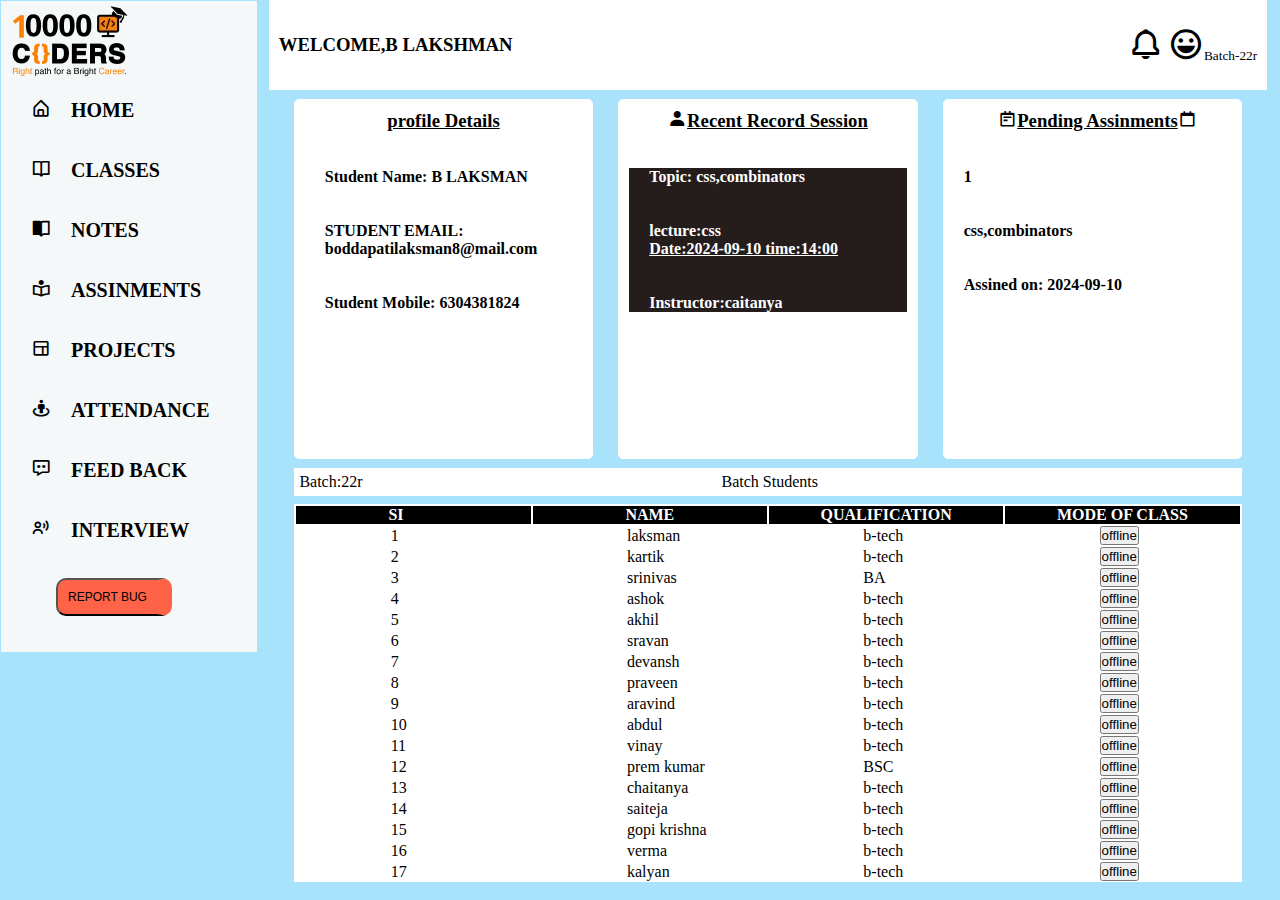
<file: index.html>
<!DOCTYPE html>
<html lang="en">
<head>
    <meta charset="UTF-8">
    <meta name="viewport" content="width=device-width, initial-scale=1.0">
    <title>Document</title>
 <link rel="stylesheet" href="https://unpkg.com/boxicons@2.1.4/css/boxicons.min.css">
    <style>
        *{
            padding: 0;
            margin: 0;
            box-sizing: border-box;
        }
        body{
            background-color: rgb(169,227,251);
            margin: 1px;
        }
        .container{ 
            position: fixed;
            width: 20%;
            text-decoration: none;
            padding-left: 10px;
            margin-right: 3px;
            background-color: rgb(244, 248, 248);
        }
        nav li a{
            text-decoration: none;
            color: black;
            font-size: 20px;
            font-weight: bold;
            margin-right: 3px;
            list-style-type: none;
            padding-left: 20px;
        }
        nav li{
            list-style-type: none;

        }
        header{
            display: flex;
            position:fixed;
            top: 0;
            left: 21%;
            z-index: 5;
            background-color: white;
            justify-content: space-between;
            width: 78%;
            height: 10%;
            align-items: center;
            padding: 0 10px;
            border-bottom: 5px;
            margin-bottom: 5px;
            position: fixed;
        }
        nav li a button{
            font-size: 12px; color: #000;
            border-right: 15px solid tomato;
            background-color: tomato;
            padding: 10px;
            border-radius: 10px;
            align-items: center;
            position: relative;
            left: 25px;
            border-radius: 10px;
        }
        .set{
            width: 78%;
            height: 40%;
            position: absolute ;
            top:11%;
            left:21%;
            display: flex;
            font-weight: bold;
            justify-content: space-evenly;
            margin-bottom: 5px;
        }
        #color{
            background-color: #251c1c;
            color: white;
        }
        .div1{
            width: 30%;
            height: 100%;
            border-radius: 5px;
            border: 1px solid white;
            padding: 10px;
            background-color: white;

        }
        .div2{
            width: 30%;
            height: 100%;
            border-radius: 5px;
            border: 1px solid white;
            padding: 10px;
            background-color: white;
        }
        .div3{
            width: 30%;
            height: 100%;
            border-radius: 5px;
            border: 1px solid white;
            padding: 10px;
            background-color: white;
        }
        h3{
            text-align: center;
        }
        .div1 p{
            padding-left: 20px;
        }
        .div2 p{
            padding-left: 20px;
        }
        .div3{
            padding-left: 20px;
        }
        .batch{
            position: absolute;
            left: 23%;
            width: 74%;
            top: 52%;
            background-color: white;
            text-align: left;
            display: flex;

        }
        .a{flex: 4; padding: 5px;}
        .b{flex: 5;padding: 5px}
        .frame{
            width: 74%;
            height: 42%;
            position: absolute;
            left: 23%;
            top: 56%;
            overflow: scroll;
            background-color: white;
            
        }
        .frame table{
            width: 100%;
        }
        .frame table td{
            width: 25%;
            padding-left: 10%;
        }
        .frame table th{
            background-color: #000;
            color: white;
        }
        .si{
            padding-right: 35px;
        }
    </style>
</head>
<body>
    <div>
    <div class="container">
        <img src="../10000coders-logo.webp"><br><br>
        <nav>
        <li><a href="./index.html"><i class='bx bx-home-alt'></i>&emsp;HOME</a></li><br><br>
        <li><a href="./classes.html"><i class='bx bx-book-open'></i>&emsp;CLASSES</a></li><br><br>
        <li><a href="#notes"><i class='bx bxs-book-open'></i>&emsp;NOTES</a></li><br><br>
        <li><a href="#assinments"><i class='bx bx-book-reader'>&emsp;</i>ASSINMENTS</a></li><br><br>
        <li><a href="#projects"><i class='bx bx-layout'></i>&emsp;PROJECTS</a></li><br><br>
        <li><a href="#attendance"><i class='bx bx-street-view'></i>&emsp;ATTENDANCE</a></li><br><br>
        <li><a href="#feed back"><i class='bx bx-message-dots' ></i>&emsp;FEED BACK</a></li><br><br>
        <li><a href="#interview"> <i class='bx bx-user-voice'></i>&emsp;INTERVIEW</a></li><br><br>
        <li><a href="#report bug"><BUTTON>REPORT BUG</BUTTON></a></li><br><br>
        </nav>
    </div>
    </div>
    <header>
        <h3>WELCOME,B LAKSHMAN</h3>
        <p><i class='bx bx-bell bx-md'></i>
        <i class='bx bx-happy-alt bx-md'></i><small>Batch-22r</small></p>
    </header>
    <section class="set">
        <div class="div1">
            <u><h3>profile Details</h3></u><br><br>
            <p>Student Name: B LAKSMAN</p><br><br>
            <p>STUDENT EMAIL: boddapatilaksman8@mail.com</p><br><br>
            <p>Student Mobile: 6304381824</p>

        </div>
        <div class="div2">
            <u><h3><i class='bx bxs-user'></i>Recent Record Session</h3><br><br></u>
            <div id="color">
            <p>Topic: css,combinators</p><br><br>
            <p>lecture:css</p>
            <p><u>Date:2024-09-10 time:14:00</u></p><br><br>
            <p>Instructor:caitanya</p>
            </div>
        </div>
        <div class="div3">
            <u><h3><i class='bx bx-notepad'></i>Pending Assinments<i class='bx bx-calendar-alt'></i></h3></u><br><br>
            <p>1</p><br><br>
            <p>css,combinators</p><br><br>
            <p>Assined on: 2024-09-10</p>
        </div>
    </section>
    <section class="batch">
        <div class="a">Batch:22r</div>
        <div class="b">Batch Students</div>
    </section>
    <div>
        <div class="frame">

    <table>
     <tr class="fix">
        <th class="si">SI</th>
        <th>NAME</th>
        <th>QUALIFICATION</th>
        <th>MODE OF CLASS</th>
     </tr>
     <tr>
        <td>1</td>
        <td>laksman</td>
        <td>b-tech</td>
        <td><button>offline</button></td>
     </tr>
     <tr>
        <td>2</td>
        <td>kartik</td>
        <td>b-tech</td>
        <td><button>offline</button></td>
     </tr>
     <tr>
        <td>3</td>
        <td>srinivas</td>
        <td>BA</td>
        <td><button>offline</button></td>
     </tr>
     <tr>
        <td>4</td>
        <td>ashok</td>
        <td>b-tech</td>
        <td><button>offline</button></td>
     </tr>
     <tr>
        <td>5</td>
        <td>akhil</td>
        <td>b-tech</td>
        <td><button>offline</button></td>
     </tr>
     <tr>
        <td>6</td>
        <td>sravan</td>
        <td>b-tech</td>
        <td><button>offline</button></td>
     </tr>
     <tr>
        <td>7</td>
        <td>devansh</td>
        <td>b-tech</td>
        <td><button>offline</button></td>
     </tr>
     <tr>
        <td>8</td>
        <td>praveen</td>
        <td>b-tech</td>
        <td><button>offline</button></td>
     </tr>
     <tr>
        <td>9</td>
        <td>aravind</td>
        <td>b-tech</td>
        <td><button>offline</button></td>
     </tr>
     <tr>
        <td>10</td>
        <td>abdul</td>
        <td>b-tech</td>
        <td><button>offline</button></td>
     </tr>
     <tr>
        <td>11</td>
        <td>vinay</td>
        <td>b-tech</td>
        <td><button>offline</button></td>
     </tr>
     <tr>
        <td>12</td>
        <td>prem kumar</td>
        <td>BSC</td>
        <td><button>offline</button></td>
     </tr>
     <tr>
        <td>13</td>
        <td>chaitanya</td>
        <td>b-tech</td>
        <td><button>offline</button></td>
     </tr>
     <tr>
        <td>14</td>
        <td>saiteja</td>
        <td>b-tech</td>
        <td><button>offline</button></td>
     </tr>
     <tr>
        <td>15</td>
        <td>gopi krishna</td>
        <td>b-tech</td>
        <td><button>offline</button></td>
     </tr>
     <tr>
        <td>16</td>
        <td>verma</td>
        <td>b-tech</td>
        <td><button>offline</button></td>
     </tr>
     <tr>
        <td>17</td>
        <td>kalyan</td>
        <td>b-tech</td>
        <td><button>offline</button></td>
     </tr>
     <tr>
        <td>18</td>
        <td>ganesh</td>
        <td>b-tech</td>
        <td><button>offline</button></td>
     </tr>
     <tr>
        <td>19</td>
        <td>praksh</td>
        <td>b-tech</td>
        <td><button>offline</button></td>
     </tr>
     <tr>
        <td>20</td>
        <td>prasanna</td>
        <td>b-tech</td>
        <td><button>offline</button></td>
     </tr>
    </table>
    </div>
   
</body>
</html>
</file>
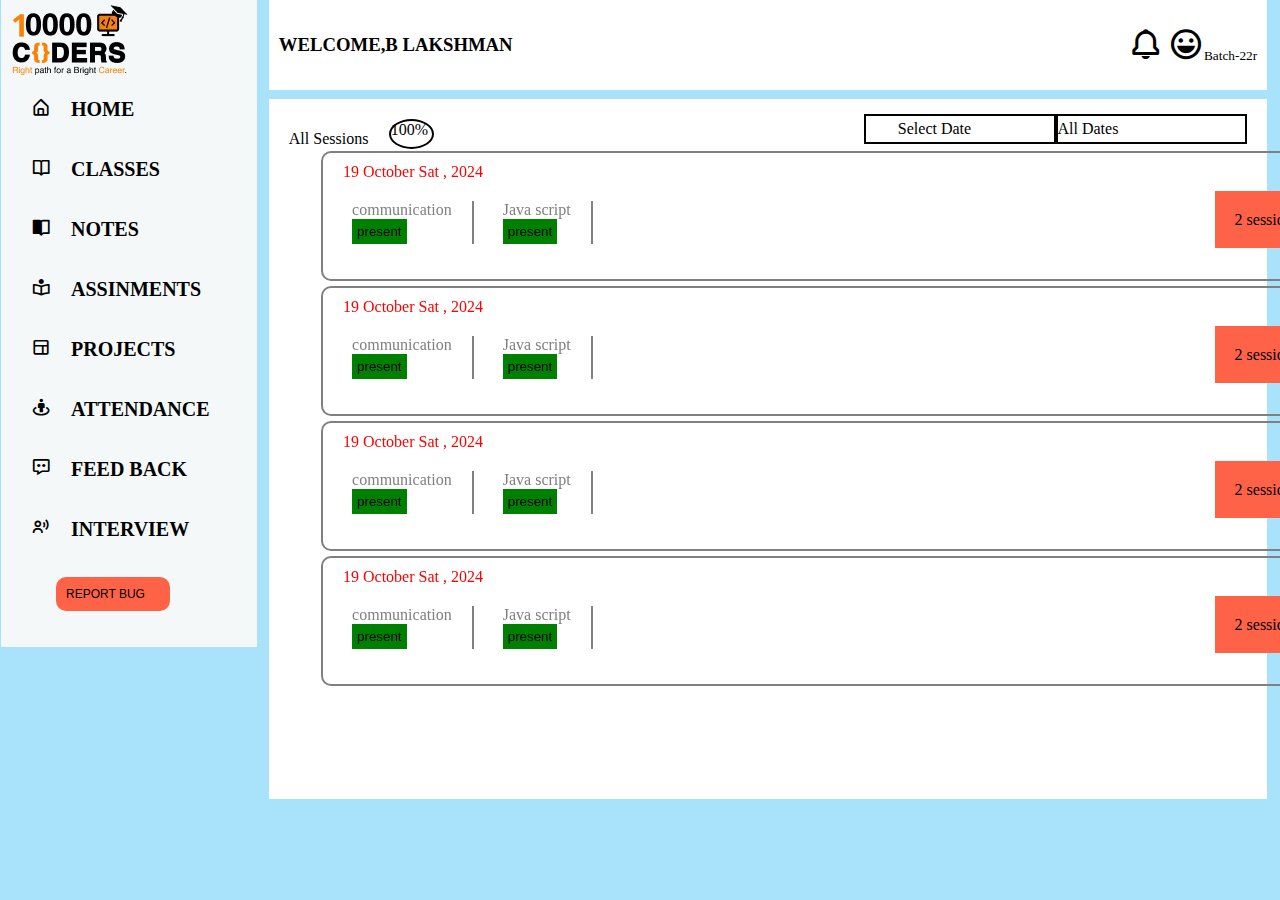
<file: classes.html>
<!DOCTYPE html>
<html lang="en">
<head>
    <meta charset="UTF-8">
    <meta name="viewport" content="width=device-width, initial-scale=1.0">
    <title>Document</title>
    <link rel="stylesheet" href="./styles.css">
    <link rel="stylesheet" href="https://unpkg.com/boxicons@2.1.4/css/boxicons.min.css">
    <link rel="stylesheet" href="https://cdnjs.cloudflare.com/ajax/libs/font-awesome/6.6.0/css/all.min.css" integrity="sha512-Kc323vGBEqzTmouAECnVceyQqyqdsSiqLQISBL29aUW4U/M7pSPA/gEUZQqv1cwx4OnYxTxve5UMg5GT6L4JJg==" crossorigin="anonymous" referrerpolicy="no-referrer" />
    </head>
<body>
<div>
<div class="container">
    <img src="../10000coders-logo.webp"><br><br>
    <nav>
    <li><a href="./index.html"><i class='bx bx-home-alt'></i>&emsp;HOME</a></li><br><br>
    <li><a href="./classes.html"><i class='bx bx-book-open'></i>&emsp;CLASSES</a></li><br><br>
    <li><a href="#notes"><i class='bx bxs-book-open'></i>&emsp;NOTES</a></li><br><br>
    <li><a href="#assinments"><i class='bx bx-book-reader'>&emsp;</i>ASSINMENTS</a></li><br><br>
    <li><a href="#projects"><i class='bx bx-layout'></i>&emsp;PROJECTS</a></li><br><br>
    <li><a href="#attendance"><i class='bx bx-street-view'></i>&emsp;ATTENDANCE</a></li><br><br>
    <li><a href="#feed back"><i class='bx bx-message-dots' ></i>&emsp;FEED BACK</a></li><br><br>
    <li><a href="#interview"> <i class='bx bx-user-voice'></i>&emsp;INTERVIEW</a></li><br><br>
    <li><a href="#report bug"><BUTTON>REPORT BUG</BUTTON></a></li><br><br>
    </nav>
</div>
</div>
<header>
    <h3>WELCOME,B LAKSHMAN</h3>
    <p><i class='bx bx-bell bx-md'></i>
    <i class='bx bx-happy-alt bx-md'></i><small>Batch-22r</small></p>
</header>
    <div class="content">
    <div class="head">
    <p>All Sessions
        <div class="round">100%</div>
    </p>
    <div class="dates">
        <div class="date"><i class="fa-solid fa-calendar"></i>&emsp;&emsp;Select Date</div>
        <div class="all">All Dates&emsp;&emsp;&emsp;&emsp;<i class="fa-solid fa-chevron-down"></i></div>
    </div>
    </div>
    </div>
    <div class="one">
    <div class="oct">19 October Sat , 2024</div>
    <div class="prog">
    <div class="two">
    <div class="class1">
    <div>communication</div>
        <button>present</button>
    </div>
    <div class="class2">
    <div>Java script</div>
        <button>present</button>
    </div>
    </div>
    <div class="sess">
        <span>2 sessions</span>
        <i class="fa-solid fa-chevron-down"></i>
        </div>
    </div>
    </div>
    <div class="one">
        <div class="oct">19 October Sat , 2024</div>
        <div class="prog">
        <div class="two">
        <div class="class1">
        <div>communication</div>
            <button>present</button>
        </div>
        <div class="class2">
        <div>Java script</div>
            <button>present</button>
        </div>
        </div>
        <div class="sess">
            <span>2 sessions</span>
            <i class="fa-solid fa-chevron-down"></i>
            </div>
        </div>
        </div>
        <div class="one">
            <div class="oct">19 October Sat , 2024</div>
            <div class="prog">
            <div class="two">
            <div class="class1">
            <div>communication</div>
                <button>present</button>
            </div>
            <div class="class2">
            <div>Java script</div>
                <button>present</button>
            </div>
            </div>
            <div class="sess">
                <span>2 sessions</span>
                <i class="fa-solid fa-chevron-down"></i>
                </div>
            </div>
            </div>
            <div class="one">
                <div class="oct">19 October Sat , 2024</div>
                <div class="prog">
                <div class="two">
                <div class="class1">
                <div>communication</div>
                    <button>present</button>
                </div>
                <div class="class2">
                <div>Java script</div>
                    <button>present</button>
                </div>
                </div>
                <div class="sess">
                    <span>2 sessions</span>
                    <i class="fa-solid fa-chevron-down"></i>
                    </div>
                </div>
                </div>
    </div>
</body>
</html>
</file>
<file: styles.css>
*{
    padding: 0px;
    border: 0px;
    box-sizing: border-box;
}
body{
    background-color: rgb(169,227,251);
    margin: 1px;
}
.container{ 
    position: fixed;
    width: 20%;
    top: 0%;
    text-decoration: none;
    padding-left: 10px;
    margin-right: 3px;
    background-color: rgb(244, 248, 248);
}
nav li a{
    text-decoration: none;
    color: black;
    font-size: 20px;
    font-weight: bold;
    margin-right: 3px;
    list-style-type: none;
    padding-left: 20px;
}
nav li{
    list-style-type: none;

}
header{
    display: flex;
    position:fixed;
    top: 0;
    left: 21%;
    z-index: 5;
    background-color: white;
    justify-content: space-between;
    width: 78%;
    height: 10%;
    align-items: center;
    padding: 0 10px;
    border-bottom: 5px;
    margin-bottom: 5px;
    position: fixed;
    margin-bottom: 1px;
}
nav li a button{
    font-size: 12px; color: #000;
    border-right: 15px solid tomato;
    background-color: tomato;
    padding: 10px;
    border-radius: 10px;
    align-items: center;
    position: relative;
    left: 25px;
    border-radius: 10px;
}
#color{
    background-color: #251c1c;
    color: white;
}
.content{
    width: 78%;
    height: 700px;
    position: absolute;
    background-color: white;
    top:11%;
    left:21%;
    display: flex;
}
.head{
    margin-top: 15px;
    margin-left: 20px;
    margin-right: 20px;
    height: 60px;
    width: 100%;
    display: flex;
    justify-content: space-between;
}
.round{
    width: 45px;
    height: 30px;
    border: 2px solid black;
    border-radius: 50%
}
.round{
    position: absolute;
    left: 120px;
    top: 20px;
}
.dates{
    display: flex;
    align-content: center;
    width: 40%;
    justify-content: space-evenly;

}
.date{
    height: 30px;
    width: 200px;
    border: 2px solid black;
    align-content: center;
}
.all{
    height: 30px;
    width: 200px;
    border: 2px solid black;
    align-content: center;
}
.one{
    height: 130px;
    width: 1000px;
    border: 2px solid gray;
    border-radius: 10px;
    position: relative;
    top: 150px;
    left: 320px;
    margin-bottom: 5px;
}
.prog{
    display: flex;
    justify-content: space-between;
}
.two{
    display: flex;
    width: 30%;
    justify-content: space-evenly;
    position: relative;
    top: 20px;
}
.class1{
    color: grey;
    padding-right: 20px;
    border-right: 2px solid gray;
}
.class2{
    color: gray;
    padding-right: 20px;
    border-right: 2px solid gray;
}
.oct{
    padding-top: 10px;
    padding-left: 20px;
    color: red;
}
.sess{
    position: relative;
    top: 30px;
}
span{
    padding: 20px;
    background-color: tomato;
}
button{
    padding: 5px;
    background-color: green;
    color: #000;
}
</file>
